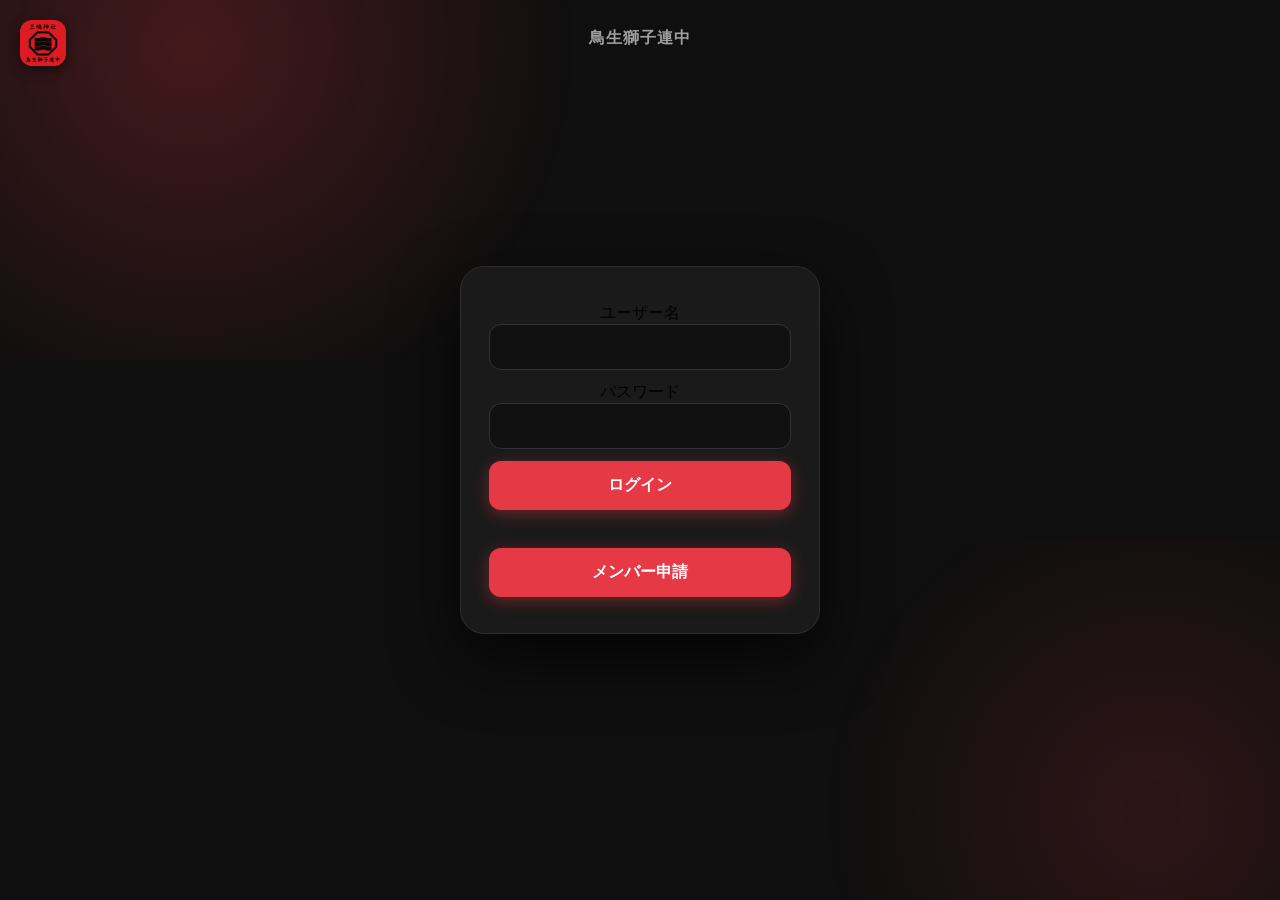
<file: docs/index.html>
<!DOCTYPE html>
<html lang="ja">
<head>
<meta charset="UTF-8">
<meta name="viewport" content="width=device-width,initial-scale=1.0">
<title>鳥生獅子連システム</title>
<link rel="icon" href="images/favicon.ico" />
<link rel="icon" type="image/png" href="images/鳥生獅子連中＿icon.png" />
<link rel="apple-touch-icon" href="images/鳥生獅子連中＿画像.png">
<link rel="apple-touch-icon" sizes="180x180" href="images/鳥生獅子連中＿画像.png">

<link rel="stylesheet" href="css/login.css?v=20260609">
</head>

<body>

<div class="header">鳥生獅子連中</div>

<div class="icon">
    <img src="images/鳥生獅子連中＿画像.png" alt="img">
</div>


<div class="login">
    <form id="loginForm">
        <div class="name">
            <label for="username">ユーザー名</label>
            <input type="text" id="username" name="username">
        </div>
        <div class="password">
            <label for="password">パスワード</label>
            <input type="password" id="password" name="password">
        </div>
        <button type="button" id="loginBtn">ログイン</button>
        <br>
        <span id="message" style="color:red;"></span>
    </form>
    <div class="regist">
        <button type="button" id="gotoRegist">メンバー申請</button>
    </div>

</div>

<script src="js/config.js?v=20260609"></script>
<script src="js/login.js?v=20260609"></script>

</body>
</html>
</file>
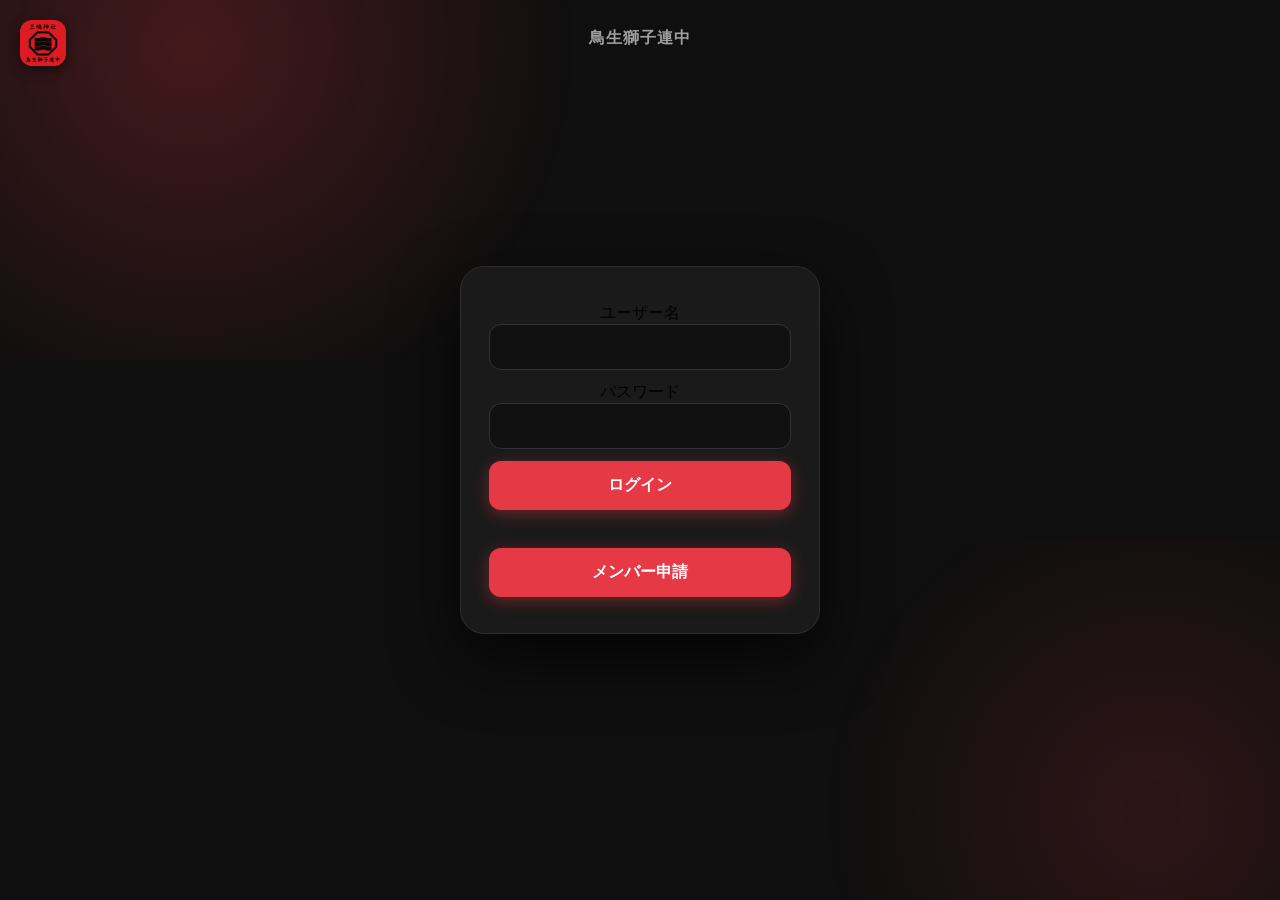
<file: docs/main.html>
<!DOCTYPE html>
<html lang="ja">
<head>
<meta charset="UTF-8">
<meta name="viewport" content="width=device-width, initial-scale=1.0">
<link href="https://use.fontawesome.com/releases/v5.6.1/css/all.css" rel="stylesheet">
<link rel="stylesheet" href="css/main.css?v=20260609">
<link rel="stylesheet" href="css/otabi.css?v=20260609">
<link rel="stylesheet" href="css/gear.css?v=20260609">
<link rel="stylesheet" href="css/mypage.css?v=20260609">
<style>
.practice-mode-toggle { margin: 8px 0; }
.weekday-select { margin-top: 8px; }
.weekday-checkboxes { display: flex; flex-wrap: wrap; gap: 6px; margin-top: 4px; }
.weekday-checkboxes label { display: flex; align-items: center; gap: 3px; font-size: 14px; }

/* ===== 演目フォーム ===== */
.perf-item {
    background: var(--surface-2);
    border-radius: var(--radius-md);
    padding: 12px;
    margin-bottom: 10px;
    display: flex;
    flex-direction: column;
    gap: 8px;
}
.perf-item-header { display: flex; justify-content: space-between; align-items: flex-start; gap: 8px; }
.perf-item-header-left { display: flex; align-items: center; gap: 6px; flex-wrap: wrap; flex: 1; }
.perf-no-input { width: 56px; }
.perf-tilde { color: var(--text-3); font-size: .85rem; flex-shrink: 0; }
.perf-remove-btn {
    width: 28px; height: 28px;
    border-radius: 50%;
    background: var(--surface-3);
    border: none;
    color: var(--text-3);
    cursor: pointer;
    flex-shrink: 0;
    font-size: .85rem;
}
.perf-drums { display: flex; gap: 8px; }
.perf-drums input { flex: 1; }
.perf-roles-list { display: flex; flex-direction: column; gap: 0; }
.perf-role-row {
    background: var(--surface-3);
    border-radius: var(--radius-sm);
    padding: 8px;
    display: flex;
    flex-direction: column;
    gap: 6px;
    margin-bottom: 6px;
}
.perf-role-row-top { display: flex; gap: 6px; align-items: center; }
.perf-role-row-top .role-label-input { flex: 1; }
.role-remove-btn {
    width: 26px; height: 26px;
    border-radius: 50%;
    background: transparent;
    border: 1px solid var(--border);
    color: var(--text-3);
    cursor: pointer;
    flex-shrink: 0;
    font-size: .8rem;
}
.perf-add-role-btn {
    background: transparent;
    border: 1px dashed var(--border);
    border-radius: var(--radius-sm);
    color: var(--text-3);
    padding: 6px;
    font-size: .8rem;
    cursor: pointer;
    width: 100%;
    text-align: center;
}
.perf-item input[type="text"],
.perf-item input[type="number"],
.perf-item input[type="time"],
.perf-item select,
.perf-item textarea {
    padding: 8px 10px;
    background: var(--surface-2);
    border: 1px solid var(--border);
    border-radius: var(--radius-sm);
    color: var(--text-1);
    font-size: 16px;
    width: 100%;
    box-sizing: border-box;
    -webkit-appearance: none;
}
.perf-role-row input[type="text"] { background: var(--surface-2); font-size: 16px; }
.perf-role-row select { background: var(--surface-2); font-size: 16px; }
.role-member-selected { display: flex; flex-wrap: wrap; gap: 6px; padding: 6px 0; }
.role-member-tag {
    display: inline-flex; align-items: center; gap: 4px;
    padding: 4px 6px 4px 10px; border-radius: 100px;
    background: var(--accent-teal, #0d9488); color: #fff; font-size: .82rem;
}
.role-member-tag-remove {
    background: rgba(255,255,255,.25); border: none; color: #fff;
    border-radius: 50%; width: 16px; height: 16px; font-size: .6rem;
    cursor: pointer; display: flex; align-items: center; justify-content: center; padding: 0;
}
.perf-item textarea { resize: vertical; font-family: inherit; min-height: 48px; }
/* ===== 演目詳細表示 ===== */
.performance-list { padding: 4px 0; }
.perf-detail-item {
    background: var(--surface-2);
    border-radius: var(--radius-sm);
    padding: 10px 12px;
    margin-bottom: 8px;
}
.perf-detail-header {
    display: flex;
    align-items: center;
    gap: 8px;
    margin-bottom: 6px;
    flex-wrap: wrap;
}
.perf-no-badge {
    width: 24px; height: 24px;
    background: var(--accent);
    color: #fff;
    border-radius: 50%;
    display: flex;
    align-items: center;
    justify-content: center;
    font-size: .75rem;
    font-weight: 800;
    flex-shrink: 0;
}
.perf-detail-time { font-size: .8rem; color: var(--accent-teal); font-weight: 600; }
.perf-detail-name { font-weight: 700; font-size: .95rem; }
.perf-detail-drums {
    font-size: .8rem;
    color: var(--text-2);
    margin-bottom: 6px;
    display: flex;
    gap: 14px;
    flex-wrap: wrap;
}
.perf-detail-role {
    display: flex;
    gap: 8px;
    padding: 4px 0;
    border-bottom: 1px solid var(--border);
    align-items: baseline;
}
.perf-detail-role:last-child { border-bottom: none; }
.perf-role-label-text {
    font-size: .75rem;
    font-weight: 700;
    color: var(--text-3);
    white-space: nowrap;
    min-width: 46px;
}
.perf-role-members-text {
    font-size: .88rem;
    color: var(--text-1);
    white-space: pre-wrap;
    word-break: break-all;
}
</style>
</head>

<body>

<div id="loading">
    <img src="images/鳥生獅子連中＿loading.png" alt="ローディング" class="loading-img rotating">
</div>

<div id="globalLoading" class="loading-overlay" style="display:none;">
    <img src="images/鳥生獅子連_詳細ローディング.gif" alt="読み込み中…">
</div>

<div id="main-content" style="display:none;">
    <div class="bottom-nav">
        <button data-tab="home" class="bottom-nav-btn active">
            <i class="fas fa-home"></i><span>ホーム</span>
        </button>
        <button data-tab="event" class="bottom-nav-btn">
            <i class="fas fa-book-open"></i><span>イベント</span>
        </button>
        <button data-tab="chat" class="bottom-nav-btn">
            <i class="fas fa-paw"></i><span>ししまる</span>
        </button>
        <button data-tab="calendar" class="bottom-nav-btn">
            <i class="fas fa-calendar-alt"></i><span>カレンダー</span>
        </button>
        <button data-tab="user" class="bottom-nav-btn">
            <i class="fas fa-user"></i><span>ユーザー</span>
        </button>
    </div>
</div>

<!-- ホーム画面 -->
<div class="tab-content active" id="home">
    <div class="nav-title">
        <h1>ホーム</h1>
        <button class="reload-btn" title="更新"><i class="fas fa-sync-alt"></i></button>
    </div>
    <div class="contents">
        <div class="event-status">進行中のイベント</div>
        <div id="home-schedule"></div>
    </div>
</div>

<!-- イベント画面 -->
<div class="tab-content" id="event">
    <div class="nav-title">
        <h1>イベント</h1>
        <button class="reload-btn" title="更新"><i class="fas fa-sync-alt"></i></button>
    </div>
    <div class="contents">
        <div class="event-status">進行中のイベント</div>
        <div id="event-active-schedule"></div>
        <div class="event-status">過去のイベント</div>
        <div id="event-past-schedule"></div>
    </div>
</div>

<!-- ししまるタブ -->
<div class="tab-content" id="chat">
    <div class="contents">
        <div class="shishi-banner">
            <img src="images/鳥生獅子連_ししまる.PNG" class="shishi-banner-img" alt="ししまる">
            <div class="shishi-banner-text">
                <div class="shishi-banner-title">ししまる</div>
                <div class="shishi-banner-sub">参加率 &amp; 掲示板</div>
            </div>
            <button class="shishi-refresh-btn" id="shishiRefreshBtn"><i class="fas fa-sync-alt"></i></button>
        </div>
        <div class="shishi-tabs">
            <button class="shishi-tab-btn active" data-shishi-tab="stats">参加率</button>
            <button class="shishi-tab-btn" data-shishi-tab="memo">掲示板</button>
        </div>
        <div class="shishi-tab-content active" id="shishiStatsTab">
            <div class="stats-filter">
                <button class="stats-filter-btn active" data-filter="event">イベント</button>
                <button class="stats-filter-btn" data-filter="practice">練習</button>
            </div>
            <div id="statsArea"></div>
        </div>
        <div class="shishi-tab-content" id="shishiMemoTab">
            <div id="memoFeed"></div>
        </div>
    </div>
</div>

<!-- メモ入力エリア -->
<div class="memo-input-area" id="memoInputArea" style="display:none;">
    <textarea id="memoInput" placeholder="気づきを入力…" rows="2"></textarea>
    <button id="memoSendBtn"><i class="fas fa-paper-plane"></i></button>
</div>

<!-- カレンダー画面 -->
<div class="tab-content" id="calendar">
    <div class="nav-title">
        <h1>カレンダー</h1>
        <button class="reload-btn" title="更新"><i class="fas fa-sync-alt"></i></button>
    </div>
    <div class="contents">
        <div class="calendar-form">
            <div id="calendarArea"></div>
            <div id="eventArea"></div>
        </div>
    </div>
</div>

<!-- ユーザー画面 -->
<div class="tab-content" id="user">
    <div class="nav-title">
        <h1>ユーザー</h1>
        <button class="reload-btn" title="更新"><i class="fas fa-sync-alt"></i></button>
    </div>
    <div class="contents">
        <div class="top-instagram">
            <a href="https://www.instagram.com/toriu_shishi" target="_blank">
                <img src="images/インスタグラムアイコン.png" class="insta-icon">
            </a>
        </div>
        <div class="menu">
            <section class="section">
                <p class="section-title">ユーザーメニュー</p>
                <ul class="tab-list">
                    <li class="tab-item" data-target="mypage">マイページ</li>
                    <li class="tab-item" data-target="member">メンバー</li>
                </ul>
            </section>
        </div>
        <div class="admin-menu">
            <section class="section">
                <p class="section-title">管理者メニュー</p>
                <ul class="tab-list">
                    <li class="tab-item" data-target="member-management">メンバー管理</li>
                    <li class="tab-item" data-target="event-management">イベント管理</li>
                    <li class="tab-item" data-target="practice-management">練習日管理</li>
                    <li class="tab-item" data-target="otabi-management">お旅管理</li>
                    <li class="tab-item" data-target="gear-management">衣装管理</li>
                </ul>
            </section>
        </div>
    </div>
</div>

<!-- 詳細カード HTML -->
<div id="hidecontents">

    <!-- イベント詳細カード -->
    <div class="event-detail-card" id="eventDetailCard">
        <button class="close-card-btn" data-target="event">戻る</button>
        <button class="edit-event-btn" data-target="edit-event">編集</button>
        <div class="event-detail-card-title"></div>
        <div class="event-detail-card-time">
            <div class="event-detail-card-date"></div>
            <div class="event-detail-card-time-text"></div>
            <div class="event-detail-card-location"></div>
        </div>
        <div class="event-detail-card-responses">
            <div class="response-btn-group">
                <button class="response-btn yes">参加</button>
                <button class="response-btn no">不参加</button>
            </div>
            <div class="event-detail-card-comment"></div>
            <div class="response-section yes">
                <button class="toggle-response-btn yes">参加者</button>
                <ul class="response-list yes"></ul>
            </div>
            <div class="response-section no">
                <button class="toggle-response-btn no">不参加者</button>
                <ul class="response-list no"></ul>
            </div>
            <div class="response-section na">
                <button class="toggle-response-btn na">未回答者</button>
                <ul class="response-list na"></ul>
            </div>
            <button class="toggle-performances-btn">演目一覧</button>
            <div class="performance-list"></div>
        </div>
    </div>

    <!-- 練習詳細カード -->
    <div class="practice-detail-card" id="practiceDetailCard">
        <button class="close-card-btn" data-target="practice">戻る</button>
        <div class="practice-detail-card-title"></div>
        <div class="practice-detail-card-time">
            <div class="practice-detail-card-date"></div>
            <div class="practice-detail-card-time-text"></div>
            <div class="practice-detail-card-location"></div>
        </div>
        <div class="practice-detail-card-responses">
            <div class="response-btn-group">
                <button class="response-btn absent">欠席</button>
                <button class="response-btn late">遅れて参加</button>
            </div>
            <div class="practice-detail-card-comment"></div>
            <div class="response-section absent">
                <button class="toggle-response-btn absent">欠席</button>
                <ul class="response-list absent"></ul>
            </div>
            <div class="response-section late">
                <button class="toggle-response-btn late">遅れて参加</button>
                <ul class="response-list late"></ul>
            </div>
        </div>
    </div>

    <!-- イベント新規作成 -->
    <div class="event-create-card" id="eventCreateCard">
        <button class="close-card-btn" data-target="create">戻る</button>
        <div class="event-create-card-type">
            <label>イベントタイプ</label>
            <div class="event-type-options">
                <label><input type="radio" name="eventType" value="festival" /> 祭り</label>
                <label><input type="radio" name="eventType" value="regular" /> イベント</label>
            </div>
        </div>
        <div class="event-create-card-title">
            <label for="eventTitle">タイトル</label>
            <input type="text" id="eventTitle" placeholder="イベントタイトルを入力" />
        </div>
        <div class="event-create-card-time">
            <label for="eventDate">日付</label>
            <input type="date" id="eventDate" />
            <label for="eventTime">時間</label>
            <input type="time" id="eventTime" />
        </div>
        <div class="event-create-card-location">
            <label for="eventLocation">場所</label>
            <input type="text" id="eventLocation" placeholder="場所を入力" />
        </div>
        <div class="event-create-card-comment">
            <label for="eventComment">連絡事項</label>
            <textarea id="eventComment" placeholder="連絡事項を入力"></textarea>
        </div>
        <div class="event-create-card-performances">
            <label>演目</label>
            <div id="performanceList"></div>
            <button type="button" id="addPerformanceBtn">演目を追加</button>
        </div>
        <button class="save-event-btn">保存</button>
    </div>

    <!-- 練習日新規作成 -->
    <div class="event-create-card" id="practiceCreateCard">
        <button class="close-card-btn" data-target="practice-create">戻る</button>
        <div class="event-create-card-title">
            <label for="practiceTitle">タイトル</label>
            <input type="text" id="practiceTitle" placeholder="練習" />
        </div>
        <div class="practice-mode-toggle">
            <label><input type="checkbox" id="practiceRangeMode"> 期間指定（複数日まとめて登録）</label>
        </div>
        <div id="practiceSingleDate" class="event-create-card-time">
            <label for="practiceDate">日付</label>
            <input type="date" id="practiceDate" />
        </div>
        <div id="practiceRangeDates" class="event-create-card-time" style="display:none;">
            <label for="practiceStartDate">開始日</label>
            <input type="date" id="practiceStartDate" />
            <label for="practiceEndDate">終了日</label>
            <input type="date" id="practiceEndDate" />
            <div class="weekday-select">
                <label>曜日を選択</label>
                <div class="weekday-checkboxes">
                    <label><input type="checkbox" name="practiceWeekday" value="0"> 日</label>
                    <label><input type="checkbox" name="practiceWeekday" value="1"> 月</label>
                    <label><input type="checkbox" name="practiceWeekday" value="2"> 火</label>
                    <label><input type="checkbox" name="practiceWeekday" value="3"> 水</label>
                    <label><input type="checkbox" name="practiceWeekday" value="4"> 木</label>
                    <label><input type="checkbox" name="practiceWeekday" value="5"> 金</label>
                    <label><input type="checkbox" name="practiceWeekday" value="6"> 土</label>
                </div>
            </div>
        </div>
        <div class="event-create-card-time">
            <label for="practiceStart">開始時間</label>
            <input type="time" id="practiceStart" />
            <label for="practiceEnd">終了時間</label>
            <input type="time" id="practiceEnd" />
        </div>
        <div class="event-create-card-location">
            <label for="practiceLocation">場所</label>
            <input type="text" id="practiceLocation" placeholder="場所を入力" />
        </div>
        <div class="event-create-card-comment">
            <label for="practiceComment">連絡事項</label>
            <textarea id="practiceComment" placeholder="連絡事項を入力"></textarea>
        </div>
        <button class="save-practice-btn">保存</button>
    </div>

    <!-- メンバーカード（一般） -->
    <div class="member-card" id="membersCardUser">
        <div class="loading-overlay" style="display:none;">
            <img src="images/鳥生獅子連_詳細ローディング.gif" alt="読み込み中…" />
        </div>
        <button class="close-card-btn" data-target="member">戻る</button>
        <h2>メンバー一覧</h2>
        <ul id="memberListUser"></ul>
    </div>

    <!-- メンバーカード（管理者） -->
    <div class="member-card" id="membersCardAdmin">
        <div class="loading-overlay" style="display:none;">
            <img src="images/鳥生獅子連_詳細ローディング.gif" alt="読み込み中…" />
        </div>
        <button class="close-card-btn" data-target="member-management">戻る</button>
        <h2>メンバー管理</h2>
        <ul id="memberListAdmin"></ul>
    </div>

    <!-- お旅管理メインカード -->
    <div class="member-card otabi-card" id="otabiCard">
        <button class="close-card-btn" data-target="otabi">戻る</button>
        <div class="otabi-card-title">お旅管理</div>
        <div class="otabi-tab-bar">
            <button class="otabi-tab-btn active" data-tab="places">訪問先</button>
            <button class="otabi-tab-btn" data-tab="schedule">スケジュール</button>
            <button class="otabi-tab-btn" data-tab="donations">お花代</button>
        </div>
        <div class="otabi-tab-pane active" data-tab="places">
            <div class="otabi-controls">
                <div class="otabi-group-toggle">
                    <button class="otabi-place-filter-btn active" data-group="">すべて</button>
                    <button class="otabi-place-filter-btn" data-group="上">上組</button>
                    <button class="otabi-place-filter-btn" data-group="下">下組</button>
                    <button class="otabi-place-filter-btn" data-group="合同">合同</button>
                </div>
            </div>
            <div id="otabiPlacesList" class="otabi-list-area"></div>
            <button class="otabi-add-btn" id="addPlaceBtn">＋ 訪問先を追加</button>
        </div>
        <div class="otabi-tab-pane" data-tab="schedule">
            <div class="otabi-controls">
                <div class="otabi-year-nav">
                    <button class="otabi-year-btn" id="otabiSchedYearPrev">‹</button>
                    <span id="otabiScheduleYear">2025</span>年
                    <button class="otabi-year-btn" id="otabiSchedYearNext">›</button>
                </div>
            </div>
            <div class="otabi-controls">
                <div class="otabi-group-toggle">
                    <button class="otabi-group-btn active" data-group="上組">上組</button>
                    <button class="otabi-group-btn" data-group="下組">下組</button>
                </div>
                <div class="otabi-group-toggle">
                    <button class="otabi-day-btn active" data-day="土曜">土曜</button>
                    <button class="otabi-day-btn" data-day="日曜">日曜</button>
                </div>
            </div>
            <div class="otabi-action-row">
                <button class="otabi-action-chip" id="copyScheduleBtn">前年コピー</button>
                <button class="otabi-action-chip" id="shareScheduleBtn">テキスト共有</button>
            </div>
            <div id="otabiScheduleList" class="otabi-list-area"></div>
            <button class="otabi-add-btn" id="addEntryBtn">＋ 一括入力</button>
        </div>
        <div class="otabi-tab-pane" data-tab="donations">
            <div class="otabi-controls">
                <div class="otabi-year-nav">
                    <button class="otabi-year-btn" id="otabiDonYearPrev">‹</button>
                    <span id="otabiDonYear">2025</span>年
                    <button class="otabi-year-btn" id="otabiDonYearNext">›</button>
                </div>
            </div>
            <div class="otabi-controls">
                <div class="otabi-group-toggle">
                    <button class="otabi-don-group-btn active" data-group="上組">上組</button>
                    <button class="otabi-don-group-btn" data-group="下組">下組</button>
                </div>
                <div class="otabi-group-toggle">
                    <button class="otabi-don-day-btn active" data-day="土曜">土曜</button>
                    <button class="otabi-don-day-btn" data-day="日曜">日曜</button>
                </div>
            </div>
            <div id="otabiDonationTotal" class="otabi-don-total-bar"></div>
            <div id="otabiDonationGrid" class="otabi-don-grid"></div>
            <button class="save-event-btn" id="saveDonationsBtn" style="margin:8px 0 4px;">お花代を保存</button>
        </div>
    </div>

    <!-- 訪問先フォームカード -->
    <div class="member-card otabi-form-card" id="otabiPlaceFormCard">
        <button class="close-card-btn" data-target="otabi-place-form">戻る</button>
        <div class="otabi-form-card-title">訪問先</div>
        <input type="hidden" id="placeFormId" />
        <div class="otabi-form-body">
            <div class="otabi-form-field">
                <label>訪問先名 *</label>
                <input type="text" id="placeFormName" placeholder="例：はち7" />
            </div>
            <div class="otabi-form-field">
                <label>住所</label>
                <input type="text" id="placeFormAddress" placeholder="愛媛県今治市..." />
            </div>
            <div class="otabi-form-field">
                <label>TEL</label>
                <input type="tel" id="placeFormTel" placeholder="0898-xx-xxxx" />
            </div>
            <div class="otabi-form-field">
                <label>組</label>
                <div class="otabi-radio-group">
                    <label><input type="radio" name="placeGroup" value="上" checked> 上</label>
                    <label><input type="radio" name="placeGroup" value="下"> 下</label>
                    <label><input type="radio" name="placeGroup" value="合同"> 合同</label>
                </div>
            </div>
        </div>
        <button class="save-event-btn" id="savePlaceBtn">保存</button>
        <button class="otabi-delete-btn" id="deletePlaceBtn" style="display:none;">削除</button>
    </div>

    <!-- スケジュールエントリフォームカード（編集用） -->
    <div class="member-card otabi-form-card" id="otabiEntryFormCard">
        <button class="close-card-btn" data-target="otabi-entry-form">戻る</button>
        <div class="otabi-form-card-title">スケジュール編集</div>
        <input type="hidden" id="entryFormId" />
        <div class="otabi-form-body">
            <div class="otabi-form-field">
                <label>曜日</label>
                <div class="otabi-radio-group">
                    <label><input type="radio" name="entryDay" value="土曜" checked> 土曜</label>
                    <label><input type="radio" name="entryDay" value="日曜"> 日曜</label>
                </div>
            </div>
            <div class="otabi-form-row">
                <div class="otabi-form-field half">
                    <label>No.</label>
                    <input type="number" id="entryFormNo" min="1" />
                </div>
                <div class="otabi-form-field half">
                    <label>時間</label>
                    <input type="time" id="entryFormTime" />
                </div>
            </div>
            <div class="otabi-form-field">
                <label>マスタから選択</label>
                <select id="entryFormPlaceSelect"></select>
            </div>
            <div class="otabi-form-field">
                <label>訪問先名 *</label>
                <input type="text" id="entryFormPlaceName" placeholder="訪問先名" />
            </div>
            <div class="otabi-form-field">
                <label>メモ</label>
                <input type="text" id="entryFormMemo" placeholder="三継ぎ など" />
            </div>
            <div class="otabi-form-field">
                <label>お花代 (¥)</label>
                <input type="number" id="entryFormDonation" placeholder="0" min="0" step="500" />
            </div>
        </div>
        <button class="save-event-btn" id="saveEntryBtn">保存</button>
        <button class="otabi-delete-btn" id="deleteEntryBtn" style="display:none;">削除</button>
    </div>

    <!-- スケジュール一括入力カード -->
    <div class="member-card otabi-form-card" id="otabiBulkEntryCard">
        <button class="close-card-btn" data-target="otabi-bulk-entry">戻る</button>
        <div class="otabi-form-card-title">スケジュール一括入力</div>
        <div id="otabiBulkRows"></div>
        <button class="otabi-add-btn" id="addBulkRowBtn">＋ 行を追加</button>
        <button class="save-event-btn" id="saveBulkEntriesBtn" style="margin: 4px 16px 8px;">一括保存</button>
    </div>

    <!-- 衣装管理カード -->
    <div class="member-card" id="gearCard">
        <div class="loading-overlay" style="display:none;">
            <img src="images/鳥生獅子連_詳細ローディング.gif" alt="読み込み中…" />
        </div>
        <button class="close-card-btn" data-target="gear-management">戻る</button>
        <h2>衣装管理</h2>
        <div class="gear-tab-bar">
            <button class="gear-tab-btn active" data-gear-tab="members">メンバー</button>
            <button class="gear-tab-btn" data-gear-tab="spare">未配布在庫</button>
        </div>
        <div class="gear-tab-pane active" id="gearMembersPane">
            <div id="gearList"></div>
        </div>
        <div class="gear-tab-pane" id="gearSparePane">
            <div id="gearSpareList"></div>
            <div id="gearSpareAdminArea" style="display:none;">
                <div class="gear-spare-add-form">
                    <div class="gear-spare-add-title">在庫を追加・更新</div>
                    <select id="gSpareType">
                        <option value="Tシャツ">Tシャツ</option>
                        <option value="手甲">手甲</option>
                    </select>
                    <input type="text" id="gSpareValue" placeholder="サイズ・コード（例：L、M21）">
                    <div class="gear-spare-qty-row">
                        <label>在庫数</label>
                        <button class="gear-qty-btn" id="gSpareQtyMinus">－</button>
                        <input type="number" id="gSpareQty" value="1" min="0" max="99">
                        <button class="gear-qty-btn" id="gSpareQtyPlus">＋</button>
                    </div>
                    <button id="gSpareUpsertBtn">保存</button>
                </div>
            </div>
        </div>
    </div>

    <!-- 衣装編集カード（管理者） -->
    <div class="member-card" id="gearEditCard">
        <button class="close-card-btn" data-target="gear-edit">戻る</button>
        <h2 id="gearEditTitle">衣装編集</h2>
        <div class="gear-edit-body">
            <div class="gear-edit-section">
                <label class="gear-field-label">法被番号</label>
                <input type="text" id="gEdit_happi_no" placeholder="例：10">
            </div>
            <div class="gear-edit-section">
                <label class="gear-field-label">Tシャツサイズ</label>
                <input type="text" id="gEdit_tshirt_size" placeholder="例：L">
            </div>
            <div class="gear-edit-section">
                <label class="gear-field-label">手甲</label>
                <input type="text" id="gEdit_tekkou" placeholder="例：M21">
            </div>
            <div class="gear-edit-section">
                <label class="gear-field-label">はかま</label>
                <input type="text" id="gEdit_hakama" placeholder="">
            </div>
            <div class="gear-edit-section">
                <label class="gear-field-label">着物（上）</label>
                <input type="text" id="gEdit_kimono_top" placeholder="">
            </div>
            <div class="gear-edit-section">
                <label class="gear-field-label">着物（下）</label>
                <input type="text" id="gEdit_kimono_bottom" placeholder="">
            </div>
            <div class="gear-edit-section">
                <label class="gear-field-label">メモ</label>
                <input type="text" id="gEdit_memo" placeholder="">
            </div>
        </div>
        <button class="save-event-btn" id="gearSaveBtn" style="margin:8px 16px;">保存</button>
    </div>

    <!-- マイページカード -->
    <div class="member-card" id="myPageCard">
        <div class="loading-overlay" style="display:none;">
            <img src="images/鳥生獅子連_詳細ローディング.gif" alt="読み込み中…" />
        </div>
        <button class="close-card-btn" data-target="mypage">戻る</button>
        <div id="myPageContent"></div>
    </div>

</div>

<script src="js/config.js?v=20260609"></script>
<script src="js/main.js?v=20260609"></script>
<script src="js/otabi.js?v=20260609"></script>
<script src="js/gear.js?v=20260609"></script>
<script src="js/mypage.js?v=20260609"></script>
</body>
</html>
</file>
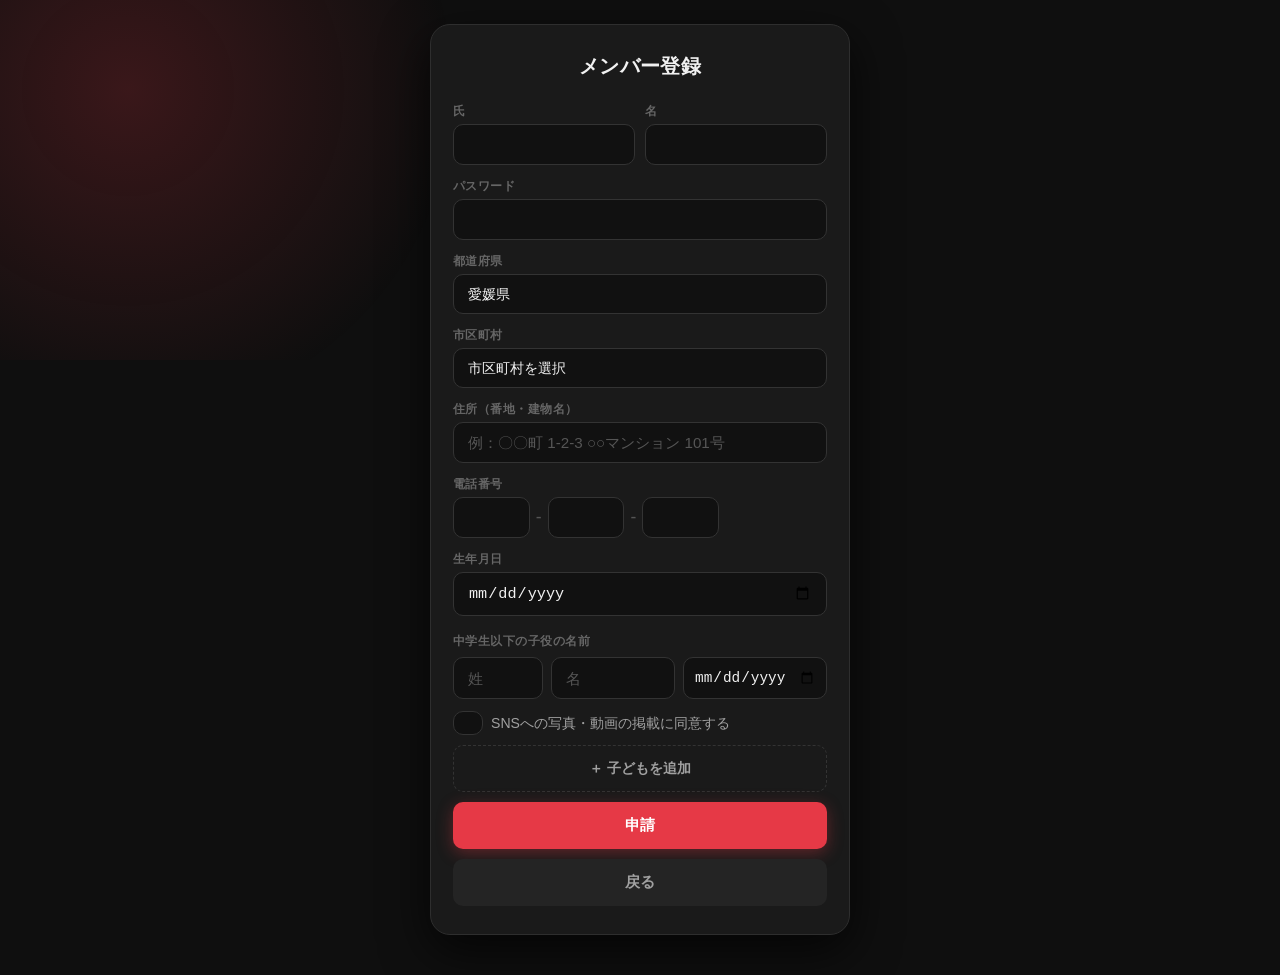
<file: docs/regist.html>
<!DOCTYPE html>
<html lang="ja">
<head>
<meta charset="UTF-8">
<meta name="viewport" content="width=device-width,initial-scale=1.0">
<title>メンバー登録</title>
<link rel="stylesheet" href="css/regist.css">

</head>
<body>

<div class="regist">

    <div class="title">メンバー登録</div>

    <form id="registForm">

        <div class="row">
            <div class="input-block">
                <label>氏</label>
                <input type="text" id="lastName" name="lastName">
            </div>
            <div class="input-block">
                <label>名</label>
                <input type="text" id="firstName" name="firstName">
            </div>
        </div>

        <div class="row">
            <div class="input-block">
                <label>パスワード</label>
                <input type="password" id="password">
            </div>
        </div>

        <!-- ★ 住所（都道府県は愛媛県のみ、市区町村を選択） -->
        <div class="row">
            <div class="input-block">
                <label>都道府県</label>
                <select id="prefecture">
                    <option value="愛媛県">愛媛県</option>
                </select>
            </div>
        </div>

        <div class="row">
            <div class="input-block">
                <label>市区町村</label>
                <select id="city">
                    <option value="">市区町村を選択</option>
                </select>
            </div>
        </div>

        <!-- 詳細住所 -->
        <div class="row">
            <div class="input-block">
                <label>住所（番地・建物名）</label>
                <input type="text" id="addressDetail" placeholder="例：〇〇町 1-2-3 ○○マンション 101号">
            </div>
        </div>

        <!-- ★ 電話番号（3分割） -->
        <div class="row phone-row">
            <div class="input-block">
                <label>電話番号</label>
                <div class="phone-split">
                    <input type="tel" id="phone1" maxlength="3">
                    <span class="separator">-</span>
                    <input type="tel" id="phone2" maxlength="4">
                    <span class="separator">-</span>
                    <input type="tel" id="phone3" maxlength="4">
                </div>
            </div>
        </div>

        <!-- ★ 生年月日 -->
        <div class="row">
            <div class="input-block">
                <label>生年月日</label>
                <input type="date" id="birthDate" name="birthDate">
            </div>
        </div>

        <div class="child-title">中学生以下の子役の名前</div>

        <div id="childList" class="child-list">
            <div class="child-row">
                <input type="text" class="child-lastname" placeholder="姓">
                <input type="text" class="child-firstname" placeholder="名">
                <input type="date" class="child-birth" placeholder="生年月日">
            </div>
        </div>

        <div class="sns-consent-wrap">
            <input type="checkbox" id="snsConsent">
            <label for="snsConsent">SNSへの写真・動画の掲載に同意する</label>
        </div>

        <button type="button" class="add-btn" id="addChildBtn">＋ 子どもを追加</button>
        <button type="button" id="registBtn">申請</button>
        <button type="button" class="back-btn" id="backLogin">戻る</button>
    </form>
</div>

<script src="js/config.js"></script>
<script src="js/regist.js"></script>
</body>
</html>
</file>
<file: docs/css/login.css>
*, *::before, *::after { box-sizing: border-box; margin: 0; padding: 0; }

body {
  font-family: -apple-system, BlinkMacSystemFont, 'Hiragino Sans', 'Yu Gothic UI', sans-serif;
  background: #0f0f0f;
  min-height: 100vh;
  display: flex;
  justify-content: center;
  align-items: center;
  position: relative;
  overflow: hidden;
}

/* Background gradient orbs */
body::before {
  content: '';
  position: fixed;
  top: -30%;
  left: -20%;
  width: 70%;
  height: 70%;
  background: radial-gradient(circle, rgba(230,57,70,.25) 0%, transparent 70%);
  pointer-events: none;
}

body::after {
  content: '';
  position: fixed;
  bottom: -20%;
  right: -20%;
  width: 60%;
  height: 60%;
  background: radial-gradient(circle, rgba(230,57,70,.15) 0%, transparent 70%);
  pointer-events: none;
}

/* Logo top-left */
.icon {
  position: fixed;
  top: 20px;
  left: 20px;
}

.icon img {
  width: 46px;
  height: 46px;
  border-radius: 12px;
  object-fit: cover;
  box-shadow: 0 4px 12px rgba(0,0,0,.5);
}

/* Title */
.header {
  position: fixed;
  top: 28px;
  left: 50%;
  transform: translateX(-50%);
  font-size: 1rem;
  font-weight: 700;
  letter-spacing: .06em;
  color: rgba(255,255,255,.6);
  white-space: nowrap;
}

/* Login card */
.login {
  position: relative;
  z-index: 10;
  width: 88%;
  max-width: 360px;
  background: #1a1a1a;
  border: 1px solid #2e2e2e;
  border-radius: 24px;
  padding: 36px 28px;
  box-shadow: 0 24px 64px rgba(0,0,0,.7);
  text-align: center;
}

.login h2 {
  font-size: 1.4rem;
  font-weight: 800;
  color: #fff;
  margin-bottom: 28px;
  letter-spacing: .02em;
}

.login input {
  display: block;
  width: 100%;
  padding: 13px 16px;
  margin-bottom: 12px;
  font-size: 1rem;
  border-radius: 12px;
  border: 1px solid #333;
  background: #111;
  color: #f1f1f1;
  text-align: left;
  transition: border-color .2s;
  -webkit-appearance: none;
}

.login input:focus {
  outline: none;
  border-color: #e63946;
}

.login input::placeholder { color: #555; }

.login button {
  display: block;
  width: 100%;
  padding: 14px;
  margin-top: 8px;
  font-size: 1rem;
  font-weight: 700;
  border-radius: 12px;
  border: none;
  background: #e63946;
  color: #fff;
  cursor: pointer;
  transition: filter .2s, box-shadow .2s;
  box-shadow: 0 4px 16px rgba(230,57,70,.4);
}

.login button:hover {
  filter: brightness(1.1);
  box-shadow: 0 6px 20px rgba(230,57,70,.5);
}

/* Register link */
.regist {
  margin-top: 20px;
}

.regist li { list-style: none; }

.regist li a {
  font-size: .88rem;
  font-weight: 600;
  color: #a0a0a0;
  text-decoration: none;
  transition: color .2s;
}

.regist li a:hover { color: #e63946; }
</file>
<file: docs/css/main.css>
/* =======================================================
  Design Tokens
======================================================= */
:root {
  --bg:          #0f0f0f;
  --surface:     #1a1a1a;
  --surface-2:   #242424;
  --surface-3:   #2e2e2e;
  --border:      #333333;
  --accent:      #e63946;
  --accent-dim:  #7a1520;
  --accent-blue: #3a86ff;
  --accent-teal: #06d6a0;
  --text-1:      #f1f1f1;
  --text-2:      #a0a0a0;
  --text-3:      #666666;
  --radius-sm:   8px;
  --radius-md:   14px;
  --radius-lg:   20px;
  --radius-xl:   28px;
  --shadow-sm:   0 2px 8px rgba(0,0,0,.4);
  --shadow-md:   0 6px 24px rgba(0,0,0,.5);
  --shadow-lg:   0 -4px 32px rgba(0,0,0,.6);
  --transition:  0.2s ease;
  --nav-h:       calc(4.5rem + env(safe-area-inset-bottom));
  --title-h:     3.5rem;
}

/* =======================================================
  Reset & Base
======================================================= */
*, *::before, *::after { box-sizing: border-box; margin: 0; padding: 0; }

/* iOSズーム防止：フォームコントロールは最低16px */
input, textarea, select { font-size: 16px; }

body {
  font-family: -apple-system, BlinkMacSystemFont, 'Hiragino Sans', 'Yu Gothic UI', sans-serif;
  font-size: 16px;
  background: var(--bg);
  color: var(--text-1);
  height: 100dvh;
  overflow: hidden;
}

li { list-style: none; }

/* =======================================================
  Loading
======================================================= */
#loading {
  position: fixed;
  inset: 0;
  z-index: 9999;
  background: var(--accent);
  display: flex;
  flex-direction: column;
  justify-content: center;
  align-items: center;
  transition: opacity 0.5s;
}

.loading-img {
  width: 110px;
  height: 110px;
  object-fit: contain;
}

.loading-overlay {
  position: fixed;
  inset: 0;
  background: rgba(0,0,0,.75);
  backdrop-filter: blur(4px);
  display: flex;
  justify-content: center;
  align-items: center;
  z-index: 200;
}

.loading-overlay img {
  width: 90px;
  height: 90px;
}

/* =======================================================
  Layout Shell
======================================================= */
#main-content {
  display: none;
  position: fixed;
  inset: 0;
  padding-bottom: var(--nav-h);
}

.tab-content {
  display: none;
  position: fixed;
  top: var(--title-h);
  bottom: var(--nav-h);
  left: 0;
  right: 0;
  overflow-y: auto;
  -webkit-overflow-scrolling: touch;
}

.tab-content.active { display: block; }

.contents {
  padding: 16px 16px 24px;
}

/* =======================================================
  Nav Title Bar
======================================================= */
.nav-title {
  position: fixed;
  top: 0;
  left: 0;
  right: 0;
  height: var(--title-h);
  display: flex;
  align-items: center;
  justify-content: center;
  background: var(--surface);
  border-bottom: 1px solid var(--border);
  z-index: 100;
}

.nav-title h1 {
  font-size: 1.1rem;
  font-weight: 700;
  letter-spacing: .04em;
  color: var(--text-1);
}

.reload-btn {
  position: absolute;
  right: 14px;
  top: 50%;
  transform: translateY(-50%);
  width: 34px;
  height: 34px;
  border: none;
  border-radius: 50%;
  background: var(--surface-3);
  color: var(--text-2);
  font-size: .95rem;
  display: flex;
  align-items: center;
  justify-content: center;
  cursor: pointer;
  transition: var(--transition);
}
.reload-btn:hover { background: var(--border); color: var(--text-1); }
.reload-btn i { pointer-events: none; }

/* =======================================================
  Bottom Navigation
======================================================= */
.bottom-nav {
  position: fixed;
  bottom: 0;
  left: 0;
  right: 0;
  height: var(--nav-h);
  display: flex;
  background: var(--surface);
  border-top: 1px solid var(--border);
  z-index: 100;
  padding-bottom: env(safe-area-inset-bottom);
}

.bottom-nav-btn {
  flex: 1;
  border: none;
  background: transparent;
  color: var(--text-3);
  display: flex;
  flex-direction: column;
  align-items: center;
  justify-content: center;
  gap: 4px;
  font-size: .7rem;
  font-weight: 600;
  cursor: pointer;
  transition: color var(--transition);
  padding-top: 8px;
}

.bottom-nav-btn i {
  font-size: 1.4rem;
  transition: var(--transition);
}

.bottom-nav-btn.active { color: var(--accent); }
.bottom-nav-btn.active i { color: var(--accent); }

/* =======================================================
  Skeleton
======================================================= */
.skeleton {
  background: var(--surface-2);
  border-radius: var(--radius-lg);
  overflow: hidden;
  position: relative;
}

.skeleton::after {
  content: '';
  position: absolute;
  inset: 0;
  background: linear-gradient(90deg, transparent, rgba(255,255,255,.06), transparent);
  animation: shimmer 1.4s infinite;
}

@keyframes shimmer {
  0%   { transform: translateX(-100%); }
  100% { transform: translateX(100%); }
}

.skeleton-card {
  width: 90%;
  min-height: 88px;
  margin: 10px auto;
}

.skeleton-box {
  background: var(--surface-3);
  border-radius: 6px;
  animation: pulse 1.4s infinite ease-in-out;
}

.skeleton-text {
  display: inline-block;
  background: var(--surface-3);
  border-radius: 4px;
  color: transparent;
  animation: pulse 1.4s infinite ease-in-out;
}

@keyframes pulse {
  0%, 100% { opacity: .5; }
  50%       { opacity: 1; }
}

/* =======================================================
  Section Header
======================================================= */
.event-status {
  font-size: .75rem;
  font-weight: 700;
  letter-spacing: .08em;
  text-transform: uppercase;
  color: var(--text-2);
  padding: 18px 4px 8px;
}

/* =======================================================
  Schedule Cards
======================================================= */
.event-festival,
.event-regular,
.event-practice {
  position: relative;
  width: 92%;
  margin: 8px auto;
  padding: 14px 16px 14px 22px;
  border-radius: var(--radius-lg);
  box-shadow: var(--shadow-sm);
  cursor: pointer;
  transition: transform var(--transition), box-shadow var(--transition);
  overflow: hidden;
}

.event-festival:active,
.event-regular:active,
.event-practice:active { transform: scale(.97); }

.event-festival::before,
.event-regular::before,
.event-practice::before {
  content: '';
  position: absolute;
  left: 0; top: 0;
  width: 5px; height: 100%;
  border-radius: var(--radius-lg) 0 0 var(--radius-lg);
}

.event-festival { background: linear-gradient(135deg, #2a0a10, #1a0508); color: var(--text-1); }
.event-festival::before { background: var(--accent); }
.event-regular  { background: linear-gradient(135deg, #0d1a3a, #060f24); color: var(--text-1); }
.event-regular::before  { background: var(--accent-blue); }
.event-practice { background: linear-gradient(135deg, #1a2a1a, #0d180d); color: var(--text-1); }
.event-practice::before { background: var(--accent-teal); }

.event-date, .practice-date {
  font-size: .78rem;
  font-weight: 600;
  color: var(--text-2);
  margin-bottom: 2px;
}

.event-title, .practice-title {
  font-size: 1.05rem;
  font-weight: 700;
  margin-bottom: 6px;
  padding-right: 72px;
}

.responses-list {
  font-size: .78rem;
  color: var(--text-2);
}

.answer {
  position: absolute;
  top: 12px; right: 12px;
  font-size: .72rem;
  font-weight: 700;
  padding: 3px 10px;
  border-radius: 100px;
  background: rgba(255,255,255,.12);
  backdrop-filter: blur(4px);
}

.deadline {
  position: absolute;
  right: 12px; bottom: 10px;
  font-size: .72rem;
  color: var(--text-2);
}

/* =======================================================
  Shared Slide-Up Panel
======================================================= */
.event-detail-card,
.practice-detail-card,
.event-create-card,
.member-card {
  position: fixed;
  inset: 0;
  background: var(--surface);
  z-index: 150;
  display: flex;
  flex-direction: column;
  padding: 0;
  border-radius: var(--radius-xl) var(--radius-xl) 0 0;
  box-shadow: var(--shadow-lg);
  transform: translateY(100%);
  transition: transform .4s cubic-bezier(.32,.72,0,1);
  overflow: hidden;
}

.event-detail-card.active,
.practice-detail-card.active,
.event-create-card.active,
.member-card.active { transform: translateY(0); }

.event-detail-card::before,
.practice-detail-card::before,
.event-create-card::before,
.member-card::before {
  content: '';
  display: block;
  width: 36px; height: 4px;
  background: var(--border);
  border-radius: 2px;
  margin: 12px auto 0;
  flex-shrink: 0;
}

.event-detail-card > *,
.practice-detail-card > *,
.member-card > * { flex-shrink: 0; }

.event-detail-card,
.practice-detail-card {
  overflow-y: auto;
  padding: 8px 20px 40px;
  gap: 14px;
}

/* =======================================================
  Close / Edit buttons
======================================================= */
.close-card-btn,
.edit-event-btn {
  position: sticky;
  top: 0;
  padding: 6px 14px;
  font-size: .88rem;
  font-weight: 600;
  border-radius: 100px;
  background: var(--surface-3);
  color: var(--text-2);
  border: 1px solid var(--border);
  cursor: pointer;
  transition: var(--transition);
  z-index: 10;
  width: fit-content;
}

.close-card-btn {
  align-self: flex-start;
  margin-top: 8px;
}

.edit-event-btn {
  position: absolute;
  top: 20px; right: 20px;
  display: none;
}

.close-card-btn:hover,
.edit-event-btn:hover { background: var(--border); color: var(--text-1); }

/* =======================================================
  Detail Card Header
======================================================= */
.event-detail-card-title,
.practice-detail-card-title {
  font-size: 1.6rem;
  font-weight: 800;
  line-height: 1.2;
  padding-left: 14px;
  border-left: 4px solid var(--accent);
  margin-top: 4px;
}

.practice-detail-card-title { border-left-color: var(--accent-teal); }

.event-detail-card-time,
.practice-detail-card-time {
  background: var(--surface-2);
  border-radius: var(--radius-md);
  padding: 14px 18px;
  display: flex;
  flex-direction: column;
  gap: 6px;
}

.event-detail-card-date,
.practice-detail-card-date { font-size: .88rem; color: var(--text-2); }

.event-detail-card-time-text,
.practice-detail-card-time-text { font-size: 1.15rem; font-weight: 700; }

.event-detail-card-location,
.practice-detail-card-location { font-size: .9rem; color: var(--text-2); }

.event-detail-card-comment,
.practice-detail-card-comment {
  background: var(--surface-2);
  border-radius: var(--radius-md);
  padding: 14px 16px;
  font-size: .92rem;
  color: var(--text-2);
  white-space: pre-wrap;
  line-height: 1.6;
  min-height: 48px;
}

/* =======================================================
  Response Buttons
======================================================= */
.event-detail-card-responses,
.practice-detail-card-responses {
  display: flex;
  flex-direction: column;
  gap: 10px;
}

.response-btn-group { display: flex; gap: 10px; }

.response-btn {
  flex: 1;
  padding: 13px 0;
  border: none;
  border-radius: var(--radius-md);
  font-size: .95rem;
  font-weight: 700;
  color: #fff;
  cursor: pointer;
  transition: transform .15s, box-shadow .15s, filter .15s;
}

.response-btn:active { transform: scale(.95); }
.response-btn.selected { transform: scale(1.04); filter: brightness(1.15); }
.response-btn.selected::after { content: " ✓"; font-size: .9rem; }

.response-btn.yes    { background: #22a869; }
.response-btn.yes.selected { box-shadow: 0 0 18px rgba(34,168,105,.6); }
.response-btn.no     { background: #d9373e; }
.response-btn.no.selected  { box-shadow: 0 0 18px rgba(217,55,62,.6); }
.response-btn.absent { background: #d9373e; }
.response-btn.absent.selected { box-shadow: 0 0 18px rgba(217,55,62,.6); }
.response-btn.late   { background: #e07b00; }
.response-btn.late.selected  { box-shadow: 0 0 18px rgba(224,123,0,.6); }

/* =======================================================
  Toggle Buttons
======================================================= */
.toggle-response-btn,
.toggle-performances-btn {
  width: 100%;
  background: var(--surface-2);
  color: var(--text-1);
  font-size: .88rem;
  font-weight: 600;
  padding: 10px 14px;
  border: none;
  border-radius: var(--radius-sm);
  cursor: pointer;
  text-align: left;
  display: flex;
  justify-content: space-between;
  align-items: center;
  transition: background var(--transition);
}

.toggle-response-btn:hover,
.toggle-performances-btn:hover { background: var(--surface-3); }

.toggle-response-btn::after,
.toggle-performances-btn::after { content: "▼"; font-size: .7rem; color: var(--text-3); }
.toggle-response-btn.open::after,
.toggle-performances-btn.open::after { content: "▲"; }

/* =======================================================
  Response Lists
======================================================= */
.response-list {
  list-style: none;
  display: none;
  margin-top: 2px;
  border-radius: var(--radius-sm);
  overflow: hidden;
}

.response-list li {
  padding: 10px 14px;
  background: var(--surface-2);
  border-bottom: 1px solid var(--border);
  font-size: .92rem;
  color: var(--text-1);
}

.response-list li:last-child { border-bottom: none; }

/* =======================================================
  Performance List
======================================================= */
.performance-list {
  list-style: none;
  margin-top: 4px;
  display: flex;
  flex-direction: column;
  gap: 6px;
}

.performance-list li {
  background: var(--surface-2);
  border-radius: var(--radius-sm);
  padding: 10px 14px;
  display: flex;
  flex-wrap: wrap;
  gap: 6px;
  align-items: center;
}

.performance-list li .performance-name { font-weight: 700; }
.performance-list li .performance-roles { font-size: .82rem; color: var(--text-2); }

/* =======================================================
  Create / Edit Form
======================================================= */
.event-create-card { padding: 8px 0 0; gap: 0; }

.event-create-card > *:not(.close-card-btn):not(.save-event-btn):not(.save-practice-btn) {
  margin: 0 16px;
}

.event-create-card-type,
.event-create-card-title,
.event-create-card-time,
.event-create-card-location,
.event-create-card-comment,
.event-create-card-performances,
.practice-mode-toggle {
  background: var(--surface-2);
  border-radius: var(--radius-md);
  padding: 14px 16px;
  margin: 6px 16px !important;
  display: flex;
  flex-direction: column;
  gap: 8px;
}

.event-create-card > .close-card-btn {
  position: sticky;
  top: 0;
  margin: 8px 16px 4px;
  z-index: 10;
}

.event-create-card { overflow-y: auto; padding-bottom: 40px; }

.event-create-card label,
.weekday-select label {
  font-size: .8rem;
  font-weight: 700;
  letter-spacing: .04em;
  color: var(--text-2);
  text-transform: uppercase;
}

.event-create-card input[type="text"],
.event-create-card input[type="date"],
.event-create-card input[type="time"],
.event-create-card textarea {
  width: 100%;
  padding: 11px 14px;
  background: var(--surface);
  border: 1px solid var(--border);
  border-radius: var(--radius-sm);
  color: var(--text-1);
  font-size: .95rem;
  transition: border-color var(--transition);
  -webkit-appearance: none;
}

.event-create-card input:focus,
.event-create-card textarea:focus { outline: none; border-color: var(--accent); }

input[type="date"]::-webkit-calendar-picker-indicator,
input[type="time"]::-webkit-calendar-picker-indicator { filter: invert(.7); opacity: 1; }

.event-create-card textarea { height: 100px; resize: none; white-space: pre-wrap; line-height: 1.5; }

.event-type-options { display: flex; gap: 12px; margin-top: 4px; }

.event-type-options label {
  display: flex; align-items: center; gap: 6px;
  font-size: .9rem; font-weight: 600; text-transform: none; color: var(--text-1); cursor: pointer;
}

.practice-mode-toggle label {
  display: flex; align-items: center; gap: 8px;
  font-size: .92rem; font-weight: 600; text-transform: none; color: var(--text-1); cursor: pointer;
}

.practice-mode-toggle input[type="checkbox"] { width: 18px; height: 18px; accent-color: var(--accent); }

.weekday-select { display: flex; flex-direction: column; gap: 8px; margin-top: 4px; }

.weekday-checkboxes { display: flex; flex-wrap: wrap; gap: 8px; }

.weekday-checkboxes label {
  display: flex; align-items: center; gap: 4px;
  font-size: .88rem; font-weight: 600; text-transform: none; color: var(--text-1);
  background: var(--surface); border: 1px solid var(--border);
  border-radius: 100px; padding: 5px 12px; cursor: pointer; transition: var(--transition);
}

.weekday-checkboxes label:has(input:checked) { background: var(--accent); border-color: var(--accent); color: #fff; }
.weekday-checkboxes input[type="checkbox"] { display: none; }

#performanceList { display: flex; flex-direction: column; gap: 8px; }

.performance-item {
  background: var(--surface); border-radius: var(--radius-sm);
  padding: 10px; display: flex; flex-direction: column; gap: 6px;
}

.performance-item input {
  width: 100%; padding: 8px 12px;
  background: var(--surface-2); border: 1px solid var(--border);
  border-radius: 6px; color: var(--text-1); font-size: .9rem;
}

#addPerformanceBtn {
  padding: 10px; background: var(--surface);
  border: 1px dashed var(--border); border-radius: var(--radius-sm);
  color: var(--text-2); font-size: .88rem; font-weight: 600;
  cursor: pointer; transition: var(--transition);
}
#addPerformanceBtn:hover { border-color: var(--accent); color: var(--accent); }

.save-event-btn,
.save-practice-btn {
  display: block;
  margin: 8px 16px 16px;
  padding: 15px;
  background: var(--accent);
  border: none;
  border-radius: var(--radius-md);
  color: #fff;
  font-size: 1rem;
  font-weight: 700;
  cursor: pointer;
  transition: var(--transition);
  box-shadow: 0 4px 16px rgba(230,57,70,.4);
}
.save-event-btn:hover,
.save-practice-btn:hover { filter: brightness(1.1); }

/* =======================================================
  Member Card
======================================================= */
.member-card { overflow-y: auto; padding-bottom: 40px; }

.member-card h2 { font-size: 1.3rem; font-weight: 800; padding: 12px 20px 4px; }

#memberListUser,
#memberListAdmin { padding: 8px 16px 16px; display: flex; flex-direction: column; gap: 6px; }

.member-item {
  background: var(--surface-2);
  border-radius: var(--radius-md);
  padding: 12px 14px;
  padding-right: 90px;
  display: flex;
  align-items: center;
  gap: 8px;
  position: relative;
}

.member-position {
  font-size: .72rem; font-weight: 700;
  padding: 2px 8px; border-radius: 100px;
  background: var(--surface-3); color: var(--text-2); white-space: nowrap;
}

.member-name { font-size: .95rem; font-weight: 600; color: var(--text-1); }

.children-details { background: var(--surface-3); border-radius: 6px; padding: 2px 8px; }
.children-details summary { cursor: pointer; font-size: .78rem; font-weight: 600; color: var(--text-2); list-style: none; }
.children-details summary::before { content: "▶ "; font-size: .65rem; }
.children-details[open] summary::before { content: "▼ "; }
.children-details summary::-webkit-details-marker { display: none; }

.member-item .member-action {
  position: absolute; right: 12px; top: 50%; transform: translateY(-50%);
  padding: 6px 12px; border: none; border-radius: 100px;
  font-size: .78rem; font-weight: 700; color: #fff; cursor: pointer;
}

.member-item:not(.is-hold) .member-action { background: var(--accent); }
.member-item.is-hold .member-action       { background: var(--accent-blue); }

.list-title {
  font-size: .72rem; font-weight: 700;
  letter-spacing: .06em; text-transform: uppercase;
  color: var(--text-3); padding: 12px 4px 4px;
}

/* =======================================================
  User Tab
======================================================= */
.top-instagram { display: flex; align-items: center; margin-bottom: 20px; }
.insta-icon { width: 30px; height: 30px; border-radius: 8px; }
.section { margin-bottom: 20px; }

.section-title {
  font-size: .72rem !important; font-weight: 700 !important;
  letter-spacing: .06em !important; text-transform: uppercase !important;
  color: var(--text-3) !important; padding: 0 4px 8px !important;
  background: none !important; border-radius: 0 !important;
}

.tab-list { background: var(--surface-2); border-radius: var(--radius-md); overflow: hidden; }

.tab-item {
  padding: 15px 18px; font-size: .95rem; font-weight: 600; color: var(--text-1);
  border-bottom: 1px solid var(--border); cursor: pointer;
  display: flex; align-items: center; justify-content: space-between;
  transition: background var(--transition);
}

.tab-item::after { content: "›"; font-size: 1.2rem; color: var(--text-3); }
.tab-item:last-child { border-bottom: none; }
.tab-item:active { background: var(--surface-3); }

/* =======================================================
  Calendar
======================================================= */
.calendar-form {
  height: 100%;
  display: flex;
  flex-direction: column;
  overflow: hidden;
}

#calendarArea {
  flex: 6;
  min-height: 0;
  overflow: hidden;
  position: relative;
}

#eventArea {
  flex: 4;
  min-height: 0;
  overflow-y: auto;
  border-top: 1px solid var(--border);
  padding: 8px 0;
}

/* --- ヘッダー --- */
.cal-header {
  display: flex;
  align-items: center;
  justify-content: space-between;
  padding: 8px 6px;
  gap: 4px;
}

.cal-header-center {
  display: flex;
  align-items: center;
  gap: 8px;
  flex: 1;
  justify-content: center;
  min-width: 0;
}

.cal-year-month {
  font-size: 1rem;
  font-weight: 800;
  letter-spacing: .02em;
  color: var(--text-1);
  white-space: nowrap;
}

/* 前月・次月ボタン */
.cal-prev,
.cal-next {
  width: 44px;
  height: 44px;
  display: flex;
  align-items: center;
  justify-content: center;
  background: var(--surface-2);
  border: none;
  border-radius: var(--radius-md);
  color: var(--text-1);
  font-size: 1.6rem;
  line-height: 1;
  cursor: pointer;
  transition: background var(--transition), transform .1s;
  flex-shrink: 0;
  -webkit-tap-highlight-color: transparent;
}

.cal-prev:hover, .cal-next:hover { background: var(--surface-3); }
.cal-prev:active, .cal-next:active { transform: scale(.9); }

/* 前年・次年ボタン */
.cal-prev-year,
.cal-next-year {
  width: 38px;
  height: 44px;
  display: flex;
  align-items: center;
  justify-content: center;
  background: var(--surface-2);
  border: none;
  border-radius: var(--radius-md);
  color: var(--text-2);
  font-size: 1rem;
  font-weight: 700;
  cursor: pointer;
  transition: background var(--transition), transform .1s;
  flex-shrink: 0;
  -webkit-tap-highlight-color: transparent;
}

.cal-prev-year:hover, .cal-next-year:hover { background: var(--surface-3); color: var(--text-1); }
.cal-prev-year:active, .cal-next-year:active { transform: scale(.9); }

/* 今月ボタン */
.cal-today-btn {
  padding: 4px 10px;
  font-size: .72rem;
  font-weight: 700;
  background: var(--accent);
  border: none;
  border-radius: 100px;
  color: #fff;
  cursor: pointer;
  transition: var(--transition);
  white-space: nowrap;
  flex-shrink: 0;
}
.cal-today-btn:hover { filter: brightness(1.1); }

/* --- グリッド --- */
.cal-grid {
  display: grid;
  grid-template-columns: repeat(7, 1fr);
  gap: 3px;
  padding: 0 8px 8px;
}

.cal-weekday {
  text-align: center;
  padding: 6px 4px;
  font-size: .72rem;
  font-weight: 700;
  color: var(--text-3);
}

.day {
  position: relative;
  text-align: center;
  padding: 6px 2px 14px;
  background: var(--surface-2);
  border-radius: var(--radius-sm);
  font-size: .85rem;
  cursor: pointer;
  transition: background var(--transition);
  min-height: 42px;
  -webkit-tap-highlight-color: transparent;
}

.day:hover    { background: var(--surface-3); }
.day.selected { background: var(--accent); color: #fff; }

.day.today {
  outline: 2px solid var(--accent);
  outline-offset: -2px;
  font-weight: 700;
}

.day.today.selected { outline: none; }

.empty { background: transparent; }

.day .dots {
  position: absolute;
  bottom: 4px;
  left: 50%;
  transform: translateX(-50%);
  display: flex;
  gap: 3px;
}

.event-dot { width: 5px; height: 5px; border-radius: 50%; }
.event-dot.festival { background: var(--accent); }
.event-dot.regular  { background: var(--accent-blue); }
.event-dot.practice { background: var(--accent-teal); }

.no-event {
  text-align: center;
  color: var(--text-3);
  font-size: .88rem;
  padding: 20px;
}

/* =======================================================
  ししまるタブ
======================================================= */
#chat { top: 0; }

/* バナー */
.shishi-banner {
  display: flex;
  align-items: center;
  gap: 12px;
  padding: 12px 16px;
  background: var(--surface-2);
  border-radius: var(--radius-md);
  margin-bottom: 14px;
}
.shishi-banner-img {
  width: 48px;
  height: 48px;
  border-radius: 50%;
  object-fit: cover;
  flex-shrink: 0;
}
.shishi-banner-text { flex: 1; }
.shishi-banner-title { font-size: 1rem; font-weight: 800; }
.shishi-banner-sub { font-size: .75rem; color: var(--text-2); margin-top: 2px; }
.shishi-refresh-btn {
  flex-shrink: 0;
  width: 36px; height: 36px;
  border-radius: 50%;
  border: none;
  background: var(--surface-3);
  color: var(--text-2);
  font-size: .95rem;
  cursor: pointer;
  display: flex; align-items: center; justify-content: center;
  transition: var(--transition);
}
.shishi-refresh-btn:active { background: var(--border); }

.shishi-tabs {
  display: flex;
  border-bottom: 2px solid var(--border);
  margin-bottom: 12px;
}
.shishi-tab-btn {
  flex: 1;
  padding: 10px 4px;
  background: none;
  border: none;
  font-size: 14px;
  color: var(--text-2);
  cursor: pointer;
  border-bottom: 2px solid transparent;
  margin-bottom: -2px;
  transition: color .2s;
}
.shishi-tab-btn.active { color: var(--accent); border-bottom-color: var(--accent); font-weight: bold; }
.shishi-tab-content { display: none; }
.shishi-tab-content.active { display: block; }

.stats-filter { display: flex; gap: 8px; margin-bottom: 14px; padding: 0 4px; }
.stats-filter-btn {
  padding: 6px 18px;
  border-radius: 20px;
  border: 1px solid var(--border);
  background: none;
  color: var(--text-2);
  font-size: 13px;
  cursor: pointer;
}
.stats-filter-btn.active { background: var(--accent); border-color: var(--accent); color: #fff; }

.stat-item { display: flex; align-items: center; gap: 10px; padding: 10px 12px; border-bottom: 1px solid var(--border); }
.stat-rank { font-size: 12px; color: var(--text-3); width: 20px; flex-shrink: 0; text-align: center; }
.stat-name { font-size: 14px; width: 80px; flex-shrink: 0; white-space: nowrap; overflow: hidden; text-overflow: ellipsis; }
.stat-bar-wrap { flex: 1; background: var(--surface-3); border-radius: 6px; height: 10px; overflow: hidden; }
.stat-bar { height: 100%; border-radius: 6px; background: var(--accent); transition: width .5s ease; }
.stat-pct { font-size: 13px; color: var(--text-2); width: 36px; text-align: right; flex-shrink: 0; }
.stat-count { font-size: 11px; color: var(--text-3); width: 48px; text-align: right; flex-shrink: 0; }
.stats-empty { padding: 30px; text-align: center; color: var(--text-3); font-size: 14px; }

.memo-input-area {
  position: fixed;
  bottom: var(--nav-h);
  left: 0; right: 0;
  display: flex;
  padding: 8px 12px;
  background: var(--surface);
  border-top: 1px solid var(--border);
  gap: 8px;
  z-index: 50;
  align-items: flex-end;
}
#memoInput {
  flex: 1;
  padding: 8px 14px;
  font-size: 16px;
  border-radius: 16px;
  border: 1px solid var(--border);
  background: var(--surface-2);
  color: var(--text-1);
  resize: none;
  box-sizing: border-box;
  line-height: 1.4;
}
#memoSendBtn {
  flex-shrink: 0;
  width: 40px; height: 40px;
  border-radius: 50%;
  border: none;
  background: var(--accent);
  color: #fff;
  font-size: 16px;
  cursor: pointer;
  display: flex; align-items: center; justify-content: center;
}
#memoFeed { padding-bottom: 80px; }
.memo-item { padding: 12px 14px; border-bottom: 1px solid var(--border); }
.memo-header { display: flex; align-items: center; gap: 8px; margin-bottom: 6px; }
.memo-author { font-size: 13px; font-weight: bold; color: var(--text-1); }
.memo-date { font-size: 11px; color: var(--text-3); }
.memo-delete-btn { margin-left: auto; background: none; border: none; color: var(--text-3); font-size: 12px; cursor: pointer; padding: 2px 6px; }
.memo-text { font-size: 14px; color: var(--text-2); line-height: 1.6; white-space: pre-wrap; word-break: break-word; }
.memo-empty { padding: 40px 20px; text-align: center; color: var(--text-3); font-size: 14px; }

/* =======================================================
  Responsive
======================================================= */
@media (max-width: 380px) {
  .event-detail-card-title,
  .practice-detail-card-title { font-size: 1.35rem; }
  .response-btn { font-size: .85rem; }
  .cal-prev, .cal-next { width: 38px; height: 38px; font-size: 1.4rem; }
  .cal-prev-year, .cal-next-year { width: 32px; height: 38px; font-size: .9rem; }
}
</file>
<file: docs/css/otabi.css>
/* =======================================================
  お旅管理
======================================================= */

.otabi-card {
  display: flex;
  flex-direction: column;
  padding-top: 0;
  overflow: hidden;
}

.otabi-card-title {
  font-size: 1.3rem;
  font-weight: 800;
  padding: 12px 20px 4px;
  flex-shrink: 0;
}

.otabi-tab-bar {
  display: flex;
  border-bottom: 1px solid var(--border);
  flex-shrink: 0;
}

.otabi-tab-btn {
  flex: 1;
  padding: 11px 0;
  border: none;
  background: transparent;
  color: var(--text-3);
  font-size: .88rem;
  font-weight: 700;
  cursor: pointer;
  border-bottom: 2px solid transparent;
  transition: color var(--transition), border-color var(--transition);
  -webkit-tap-highlight-color: transparent;
}

.otabi-tab-btn.active {
  color: var(--accent);
  border-bottom-color: var(--accent);
}

.otabi-tab-pane {
  display: none;
  flex: 1;
  overflow-y: auto;
  padding-bottom: 80px;
}

.otabi-tab-pane.active {
  display: block;
}

.otabi-list-area {
  padding: 8px 16px;
}

/* --- アイテム --- */
.otabi-item {
  display: flex;
  align-items: center;
  gap: 10px;
  padding: 12px 14px;
  background: var(--surface-2);
  border-radius: var(--radius-md);
  margin: 6px 0;
  transition: background var(--transition);
}
.otabi-entry-item { cursor: pointer; }
.otabi-entry-item:active { background: var(--surface-3); }

.otabi-badge {
  flex-shrink: 0;
  width: 30px;
  height: 30px;
  border-radius: 50%;
  display: flex;
  align-items: center;
  justify-content: center;
  font-size: .75rem;
  font-weight: 800;
}
.otabi-badge-ue    { background: rgba(230,57,70,.2);   color: var(--accent); }
.otabi-badge-shita { background: rgba(58,134,255,.2);  color: var(--accent-blue); }
.otabi-badge-joint { background: rgba(6,214,160,.2);   color: var(--accent-teal); }

.otabi-item-body  { flex: 1; min-width: 0; }
.otabi-item-title { font-size: .93rem; font-weight: 600; }
.otabi-item-sub   { font-size: .76rem; color: var(--text-2); margin-top: 2px; overflow: hidden; text-overflow: ellipsis; white-space: nowrap; }

.otabi-map-link {
  color: var(--accent-teal);
  text-decoration: none;
}
.otabi-map-link:active { text-decoration: underline; }

.otabi-map-icon {
  flex-shrink: 0;
  width: 30px;
  height: 30px;
  display: flex;
  align-items: center;
  justify-content: center;
  color: var(--accent-teal);
  font-size: 1rem;
  text-decoration: none;
  border-radius: 50%;
  transition: background var(--transition);
  -webkit-tap-highlight-color: transparent;
}
.otabi-map-icon:active { background: rgba(6,214,160,.15); }

.otabi-action-btn {
  flex-shrink: 0;
  padding: 5px 12px;
  border: 1px solid var(--border);
  border-radius: 100px;
  background: var(--surface-3);
  color: var(--text-2);
  font-size: .78rem;
  font-weight: 600;
  cursor: pointer;
}

/* --- スケジュールエントリ --- */
.otabi-entry-no   { flex-shrink: 0; width: 24px; text-align: center; font-size: .78rem; font-weight: 700; color: var(--text-3); }
.otabi-entry-time { flex-shrink: 0; width: 44px; font-size: .82rem; font-weight: 700; color: var(--accent-teal); }
.otabi-donation-badge {
  flex-shrink: 0;
  font-size: .78rem;
  font-weight: 700;
  color: var(--accent);
  background: rgba(230,57,70,.12);
  padding: 3px 8px;
  border-radius: 100px;
  white-space: nowrap;
}

/* --- コントロール --- */
.otabi-controls {
  display: flex;
  align-items: center;
  justify-content: space-between;
  padding: 10px 16px 6px;
  gap: 10px;
}

.otabi-year-nav {
  display: flex;
  align-items: center;
  gap: 8px;
  font-size: .95rem;
  font-weight: 700;
}

.otabi-year-btn {
  width: 32px; height: 32px;
  display: flex; align-items: center; justify-content: center;
  background: var(--surface-2);
  border: none;
  border-radius: var(--radius-sm);
  color: var(--text-1);
  font-size: 1.15rem;
  cursor: pointer;
  -webkit-tap-highlight-color: transparent;
}
.otabi-year-btn:active { opacity: .7; }

.otabi-group-toggle { display: flex; gap: 6px; }

.otabi-group-btn {
  padding: 6px 14px;
  border: 1px solid var(--border);
  border-radius: 100px;
  background: transparent;
  color: var(--text-2);
  font-size: .85rem;
  font-weight: 700;
  cursor: pointer;
  transition: var(--transition);
  -webkit-tap-highlight-color: transparent;
}
.otabi-group-btn.active { background: var(--accent); border-color: var(--accent); color: #fff; }

/* 曜日・フィルタボタン（group-btnと同スタイル） */
.otabi-day-btn,
.otabi-place-filter-btn {
  padding: 6px 14px;
  border: 1px solid var(--border);
  border-radius: 100px;
  background: transparent;
  color: var(--text-2);
  font-size: .85rem;
  font-weight: 700;
  cursor: pointer;
  transition: var(--transition);
  -webkit-tap-highlight-color: transparent;
}
.otabi-day-btn.active { background: var(--accent-teal, #0d9488); border-color: var(--accent-teal, #0d9488); color: #fff; }
.otabi-place-filter-btn.active { background: var(--accent); border-color: var(--accent); color: #fff; }

.otabi-action-row {
  display: flex;
  gap: 8px;
  padding: 0 16px 10px;
}

.otabi-action-chip {
  padding: 6px 14px;
  border: 1px solid var(--border);
  border-radius: 100px;
  background: var(--surface-2);
  color: var(--text-2);
  font-size: .8rem;
  font-weight: 600;
  cursor: pointer;
  transition: var(--transition);
}
.otabi-action-chip:active { background: var(--surface-3); }

.otabi-add-btn {
  display: block;
  margin: 4px 16px 8px;
  padding: 12px;
  background: transparent;
  border: 1px dashed var(--border);
  border-radius: var(--radius-md);
  color: var(--text-2);
  font-size: .9rem;
  font-weight: 600;
  cursor: pointer;
  width: calc(100% - 32px);
  text-align: center;
  transition: var(--transition);
  -webkit-tap-highlight-color: transparent;
}
.otabi-add-btn:active { border-color: var(--accent); color: var(--accent); }

/* --- お花代集計 --- */
.otabi-don-card {
  background: var(--surface-2);
  border-radius: var(--radius-md);
  padding: 14px 16px;
  margin-bottom: 12px;
  display: flex;
  flex-direction: column;
  gap: 8px;
}

.otabi-don-row {
  display: flex;
  justify-content: space-between;
  align-items: center;
  font-size: .95rem;
}

.otabi-don-row.total {
  font-weight: 800;
  font-size: 1.1rem;
  border-top: 1px solid var(--border);
  padding-top: 8px;
  margin-top: 4px;
  color: var(--accent);
}

/* --- お花代 Excel風入力 --- */
.otabi-don-total-bar {
  position: sticky;
  top: 0;
  z-index: 5;
  background: var(--surface-2);
  border-radius: var(--radius-md);
  padding: 10px 16px;
  margin-bottom: 10px;
  display: flex;
  justify-content: space-between;
  align-items: center;
  font-weight: 700;
  color: var(--text-2);
}
.otabi-don-total-bar span {
  font-size: 1.15rem;
  font-weight: 800;
  color: var(--accent);
}

.otabi-don-grid {
  border: 1px solid var(--border);
  border-radius: var(--radius-md);
  overflow: hidden;
}
.otabi-don-grid-head,
.otabi-don-grid-row {
  display: grid;
  grid-template-columns: 44px 1fr 110px;
  align-items: center;
}
.otabi-don-grid-head {
  background: var(--surface-3);
  font-size: .72rem;
  font-weight: 700;
  color: var(--text-3);
  letter-spacing: .04em;
}
.otabi-don-grid-head > span { padding: 8px 10px; }
.otabi-don-grid-row {
  border-top: 1px solid var(--border);
  background: var(--surface);
}
.otabi-don-grid-row:nth-child(even) { background: var(--surface-2); }
.dg-no {
  text-align: center;
  font-weight: 700;
  color: var(--text-2);
  font-size: .85rem;
}
.dg-name {
  padding: 8px 10px;
  font-size: .9rem;
  color: var(--text-1);
  overflow: hidden;
  text-overflow: ellipsis;
  white-space: nowrap;
}
.dg-amount { padding: 4px 6px; }
.dg-input {
  width: 100%;
  box-sizing: border-box;
  text-align: right;
  font-size: 16px;
  font-weight: 600;
  padding: 8px 8px;
  border: 1px solid var(--border);
  border-radius: var(--radius-sm);
  background: var(--bg);
  color: var(--text-1);
}
.dg-input:focus {
  outline: none;
  border-color: var(--accent);
  background: var(--surface-3);
}

.otabi-don-group-btn,
.otabi-don-day-btn {
  background: var(--surface-3);
  border: 1px solid var(--border);
  color: var(--text-2);
  padding: 6px 14px;
  font-size: .85rem;
  cursor: pointer;
}
.otabi-don-group-btn:first-child,
.otabi-don-day-btn:first-child { border-radius: var(--radius-sm) 0 0 var(--radius-sm); }
.otabi-don-group-btn:last-child,
.otabi-don-day-btn:last-child { border-radius: 0 var(--radius-sm) var(--radius-sm) 0; }
.otabi-don-group-btn.active {
  background: var(--accent);
  color: #fff;
  border-color: var(--accent);
}
.otabi-don-day-btn.active {
  background: var(--accent-teal, #0d9488);
  color: #fff;
  border-color: var(--accent-teal, #0d9488);
}

/* --- フォームカード --- */
.otabi-form-card {
  overflow-y: auto;
  padding-bottom: 40px;
}

.otabi-form-card-title {
  font-size: 1.2rem;
  font-weight: 800;
  padding: 12px 20px 4px;
}

.otabi-form-body {
  padding: 8px 16px 0;
  display: flex;
  flex-direction: column;
  gap: 12px;
}

.otabi-form-field {
  display: flex;
  flex-direction: column;
  gap: 6px;
}

.otabi-form-field label {
  font-size: .78rem;
  font-weight: 700;
  color: var(--text-2);
  text-transform: uppercase;
  letter-spacing: .04em;
}

.otabi-form-field input[type="text"],
.otabi-form-field input[type="tel"],
.otabi-form-field input[type="number"],
.otabi-form-field input[type="time"],
.otabi-form-field select {
  padding: 11px 14px;
  background: var(--surface-2);
  border: 1px solid var(--border);
  border-radius: var(--radius-sm);
  color: var(--text-1);
  font-size: .95rem;
  -webkit-appearance: none;
  transition: border-color var(--transition);
}

.otabi-form-field input:focus,
.otabi-form-field select:focus { outline: none; border-color: var(--accent); }

.otabi-form-field select {
  background-image: url("data:image/svg+xml,<svg xmlns='http://www.w3.org/2000/svg' viewBox='0 0 16 16'><path fill='%23a0a0a0' d='M4 6l4 4 4-4'/></svg>");
  background-repeat: no-repeat;
  background-position: right 12px center;
  background-size: 16px;
  padding-right: 36px;
}

.otabi-form-row {
  display: flex;
  gap: 10px;
}

.otabi-form-field.half { flex: 1; }

.otabi-radio-group { display: flex; gap: 14px; flex-wrap: wrap; }

.otabi-radio-group label {
  display: flex;
  align-items: center;
  gap: 6px;
  font-size: .9rem;
  font-weight: 600;
  text-transform: none;
  color: var(--text-1);
  cursor: pointer;
  letter-spacing: 0;
}

.otabi-delete-btn {
  display: block;
  margin: 4px 16px;
  padding: 12px;
  background: transparent;
  border: 1px solid #d9373e;
  border-radius: var(--radius-md);
  color: #d9373e;
  font-size: .9rem;
  font-weight: 700;
  cursor: pointer;
  width: calc(100% - 32px);
  text-align: center;
}

/* --- 一括入力フォーム --- */
#otabiBulkRows {
  padding: 8px 16px 0;
}

.otabi-bulk-row {
  background: var(--surface-2);
  border-radius: var(--radius-md);
  padding: 10px 12px;
  margin-bottom: 8px;
  display: flex;
  flex-direction: column;
  gap: 7px;
}

.otabi-bulk-top {
  display: flex;
  gap: 8px;
  align-items: center;
}

.otabi-bulk-top .bulk-no {
  width: 64px;
}

.otabi-bulk-top .bulk-time {
  flex: 1;
}

.otabi-bulk-remove {
  flex-shrink: 0;
  width: 30px;
  height: 30px;
  border-radius: 50%;
  background: var(--surface-3);
  border: none;
  color: var(--text-3);
  font-size: .85rem;
  cursor: pointer;
  display: flex;
  align-items: center;
  justify-content: center;
  -webkit-tap-highlight-color: transparent;
}
.otabi-bulk-remove:active { background: rgba(217,55,62,.2); color: #d9373e; }

.otabi-bulk-bottom {
  display: flex;
  gap: 8px;
}

.otabi-bulk-bottom .bulk-memo {
  flex: 1;
}

.otabi-bulk-bottom .bulk-donation {
  width: 100px;
}

.otabi-bulk-row input,
.otabi-bulk-row select {
  padding: 9px 12px;
  background: var(--surface-3);
  border: 1px solid var(--border);
  border-radius: var(--radius-sm);
  color: var(--text-1);
  font-size: .9rem;
  -webkit-appearance: none;
  width: 100%;
  box-sizing: border-box;
}

.otabi-bulk-row input:focus,
.otabi-bulk-row select:focus {
  outline: none;
  border-color: var(--accent);
}

.otabi-bulk-row select {
  background-image: url("data:image/svg+xml,<svg xmlns='http://www.w3.org/2000/svg' viewBox='0 0 16 16'><path fill='%23a0a0a0' d='M4 6l4 4 4-4'/></svg>");
  background-repeat: no-repeat;
  background-position: right 10px center;
  background-size: 14px;
  padding-right: 30px;
}
</file>
<file: docs/css/gear.css>
/* =======================================================
   装備管理
======================================================= */

/* タブバー */
.gear-tab-bar {
  display: flex;
  border-bottom: 1px solid var(--border);
  margin: 0 0 12px;
}
.gear-tab-btn {
  flex: 1;
  background: none;
  border: none;
  border-bottom: 2px solid transparent;
  color: var(--text-2);
  font-size: .9rem;
  padding: 10px 0;
  cursor: pointer;
  transition: var(--transition);
}
.gear-tab-btn.active { color: var(--accent); border-bottom-color: var(--accent); font-weight: 700; }
.gear-tab-pane { display: none; }
.gear-tab-pane.active { display: block; }

/* メンバーリスト */
.gear-item {
  background: var(--surface-2);
  border-radius: var(--radius-md);
  padding: 12px 14px;
  margin-bottom: 10px;
}
.gear-item-header {
  display: flex;
  align-items: center;
  justify-content: space-between;
  margin-bottom: 8px;
}
.gear-member-name { font-weight: 700; font-size: 1rem; color: var(--text-1); }
.gear-edit-btn {
  background: none;
  border: 1px solid var(--border);
  color: var(--text-2);
  border-radius: var(--radius-sm);
  width: 32px; height: 32px;
  cursor: pointer;
  display: flex; align-items: center; justify-content: center;
  flex-shrink: 0;
}
.gear-tags { display: flex; flex-wrap: wrap; gap: 6px; }
.gear-tag {
  font-size: .78rem;
  background: var(--surface-3);
  color: var(--text-2);
  border-radius: 99px;
  padding: 3px 10px;
}
.gear-tag-memo { background: transparent; border: 1px solid var(--border); color: var(--text-3); }
.member-gear-tags { position: absolute; right: 12px; top: 50%; transform: translateY(-50%); justify-content: flex-end; max-width: 50%; }

/* 未配布在庫 */
.gear-spare-group { margin-bottom: 20px; }
.gear-spare-type-label {
  font-size: .78rem;
  font-weight: 700;
  color: var(--text-3);
  text-transform: uppercase;
  letter-spacing: .06em;
  margin-bottom: 8px;
}
.gear-spare-empty { font-size: .85rem; color: var(--text-3); padding: 4px 0; margin: 0; }
.gear-spare-row {
  display: flex;
  align-items: center;
  gap: 10px;
  padding: 9px 12px;
  background: var(--surface-2);
  border-radius: var(--radius-sm);
  margin-bottom: 6px;
}
.gear-spare-value { font-weight: 600; color: var(--text-1); min-width: 60px; }
.gear-spare-qty-badge {
  font-size: .82rem;
  color: var(--text-2);
  flex: 1;
}
.gear-spare-inline-edit {
  display: flex;
  align-items: center;
  gap: 6px;
  margin-left: auto;
}
.gear-spare-qty-display {
  min-width: 24px;
  text-align: center;
  font-weight: 700;
  font-size: .95rem;
  color: var(--text-1);
}

/* ＋／－ボタン共通 */
.gear-qty-btn {
  background: var(--surface-3);
  border: 1px solid var(--border);
  color: var(--text-1);
  border-radius: var(--radius-sm);
  width: 28px; height: 28px;
  font-size: 1rem;
  cursor: pointer;
  display: flex; align-items: center; justify-content: center;
  flex-shrink: 0;
}

/* 在庫追加フォーム */
.gear-spare-add-form {
  display: flex;
  flex-direction: column;
  gap: 8px;
  padding: 12px;
  background: var(--surface-2);
  border-radius: var(--radius-md);
  margin-top: 8px;
}
.gear-spare-add-title {
  font-size: .82rem;
  font-weight: 700;
  color: var(--text-3);
}
.gear-spare-add-form select,
.gear-spare-add-form input[type="text"],
.gear-spare-add-form input[type="number"] {
  background: var(--surface-3);
  border: 1px solid var(--border);
  border-radius: var(--radius-sm);
  color: var(--text-1);
  padding: 9px 12px;
  font-size: 16px;
  width: 100%;
  box-sizing: border-box;
}
.gear-spare-qty-row {
  display: flex;
  align-items: center;
  gap: 8px;
}
.gear-spare-qty-row label { font-size: .85rem; color: var(--text-2); flex-shrink: 0; }
.gear-spare-qty-row input[type="number"] { width: 64px; text-align: center; }
.gear-spare-add-form button#gSpareUpsertBtn {
  background: var(--accent);
  color: #fff;
  border: none;
  border-radius: var(--radius-sm);
  padding: 10px;
  font-size: .95rem;
  font-weight: 600;
  cursor: pointer;
}

/* 編集フォーム */
.gear-edit-body {
  padding: 8px 16px;
  display: flex; flex-direction: column; gap: 12px;
}
.gear-edit-section { display: flex; flex-direction: column; gap: 4px; }
.gear-field-label { font-size: .85rem; color: var(--text-2); }
.gear-edit-body input[type="text"] {
  background: var(--surface-2);
  border: 1px solid var(--border);
  border-radius: var(--radius-sm);
  color: var(--text-1);
  padding: 8px 12px;
  font-size: 16px;
  width: 100%;
  box-sizing: border-box;
}
</file>
<file: docs/css/mypage.css>
/* =======================================================
   マイページ
======================================================= */
.mypage-profile {
  display: flex;
  align-items: center;
  gap: 16px;
  padding: 20px 16px 16px;
  border-bottom: 1px solid var(--border);
  margin-bottom: 4px;
}
.mypage-avatar {
  width: 56px; height: 56px;
  border-radius: 50%;
  background: var(--surface-3);
  display: flex; align-items: center; justify-content: center;
  font-size: 1.6rem;
  color: var(--text-3);
  flex-shrink: 0;
}
.mypage-name {
  font-size: 1.2rem;
  font-weight: 800;
  color: var(--text-1);
}
.mypage-role {
  font-size: .8rem;
  color: var(--text-3);
  margin-top: 2px;
}

.mypage-section {
  padding: 16px 16px 4px;
  border-bottom: 1px solid var(--border);
}
.mypage-section:last-child { border-bottom: none; }
.mypage-section-title {
  font-size: .78rem;
  font-weight: 700;
  color: var(--text-3);
  text-transform: uppercase;
  letter-spacing: .06em;
  margin-bottom: 12px;
}
.mypage-empty {
  font-size: .88rem;
  color: var(--text-3);
  margin: 0 0 12px;
}

/* 参加率バー */
.mypage-rate-item { margin-bottom: 14px; }
.mypage-rate-header {
  display: flex;
  align-items: center;
  gap: 8px;
  margin-bottom: 5px;
}
.mypage-rate-label { font-size: .9rem; color: var(--text-2); flex: 1; }
.mypage-rate-pct { font-size: 1.05rem; font-weight: 800; color: var(--text-1); }
.mypage-rate-count { font-size: .78rem; color: var(--text-3); }
.mypage-bar-wrap {
  height: 8px;
  background: var(--surface-3);
  border-radius: 99px;
  overflow: hidden;
}
.mypage-bar {
  height: 100%;
  background: var(--accent);
  border-radius: 99px;
  transition: width .6s ease;
}

/* 装備情報 */
.mypage-gear-row {
  display: flex;
  align-items: center;
  justify-content: space-between;
  padding: 9px 0;
  border-bottom: 1px solid var(--border);
}
.mypage-gear-row:last-child { border-bottom: none; }
.mypage-gear-label { font-size: .88rem; color: var(--text-2); }
.mypage-gear-val { font-size: .92rem; font-weight: 600; color: var(--text-1); }
</file>
<file: docs/css/regist.css>
*, *::before, *::after { box-sizing: border-box; margin: 0; padding: 0; }

body {
  font-family: -apple-system, BlinkMacSystemFont, 'Hiragino Sans', 'Yu Gothic UI', sans-serif;
  background: #0f0f0f;
  min-height: 100vh;
  display: flex;
  justify-content: center;
  align-items: flex-start;
  padding: 24px 0 40px;
  overflow-x: hidden;
}

body::before {
  content: '';
  position: fixed;
  top: -20%;
  left: -20%;
  width: 60%;
  height: 60%;
  background: radial-gradient(circle, rgba(230,57,70,.2) 0%, transparent 70%);
  pointer-events: none;
}

/* Registration card */
.regist {
  position: relative;
  z-index: 1;
  width: 90%;
  max-width: 420px;
  background: #1a1a1a;
  border: 1px solid #2e2e2e;
  border-radius: 20px;
  padding: 28px 22px;
  box-shadow: 0 16px 48px rgba(0,0,0,.7);
}

/* Title */
.title {
  text-align: center;
  font-size: 1.25rem;
  font-weight: 800;
  color: #f1f1f1;
  margin-bottom: 24px;
  letter-spacing: .02em;
}

/* Row layout */
.row {
  display: flex;
  gap: 10px;
  margin-bottom: 14px;
}

@media (max-width: 380px) {
  .row { flex-direction: column; }
}

/* Input block */
.input-block {
  flex: 1;
  display: flex;
  flex-direction: column;
  gap: 5px;
  font-size: .82rem;
}

.input-block label {
  font-size: .72rem;
  font-weight: 700;
  letter-spacing: .04em;
  text-transform: uppercase;
  color: #666;
}

input,
select {
  padding: 11px 14px;
  font-size: .95rem;
  border-radius: 10px;
  border: 1px solid #333;
  background: #111;
  color: #f1f1f1;
  width: 100%;
  transition: border-color .2s;
  -webkit-appearance: none;
}

input:focus,
select:focus {
  outline: none;
  border-color: #e63946;
}

input::placeholder { color: #555; }

/* Children section */
.child-title {
  font-size: .72rem;
  font-weight: 700;
  letter-spacing: .04em;
  text-transform: uppercase;
  color: #666;
  margin: 18px 0 8px;
}

.child-row {
  display: flex;
  gap: 8px;
  margin-bottom: 10px;
}

.child-lastname  { width: 90px; }
.child-firstname { flex: 1; }

.child-birth {
  width: 9rem;
  padding: 11px 10px;
  border-radius: 10px;
  border: 1px solid #333;
  background: #111;
  color: #f1f1f1;
  font-size: .9rem;
  -webkit-appearance: none;
}

/* Phone split */
.phone-split {
  display: flex;
  align-items: center;
  gap: 6px;
}

.phone-split input {
  width: 4.8rem;
  text-align: center;
}

.separator {
  font-size: 1.1rem;
  color: #555;
  flex-shrink: 0;
}

/* Prefecture & city */
#prefecture, #city {
  font-size: .9rem;
}

/* SNS consent */
.sns-consent-wrap {
  display: flex;
  align-items: center;
  gap: 8px;
  margin-top: 12px;
  font-size: .88rem;
  color: #a0a0a0;
}

.sns-consent-wrap input[type="checkbox"] {
  width: 18px;
  height: 18px;
  accent-color: #e63946;
  flex-shrink: 0;
}

/* Buttons */
.add-btn,
#registBtn,
.back-btn {
  display: block;
  width: 100%;
  padding: 13px;
  border: none;
  border-radius: 10px;
  font-size: .95rem;
  font-weight: 700;
  margin-top: 10px;
  color: #fff;
  cursor: pointer;
  transition: filter .2s, box-shadow .2s;
}

.add-btn {
  background: #1a1a1a;
  border: 1px dashed #333;
  color: #a0a0a0;
  font-weight: 600;
  font-size: .88rem;
}

.add-btn:hover { border-color: #e63946; color: #e63946; }

#registBtn {
  background: #e63946;
  box-shadow: 0 4px 16px rgba(230,57,70,.35);
}

#registBtn:hover { filter: brightness(1.1); }

.back-btn {
  background: #242424;
  color: #a0a0a0;
}

.back-btn:hover { background: #2e2e2e; }
</file>
